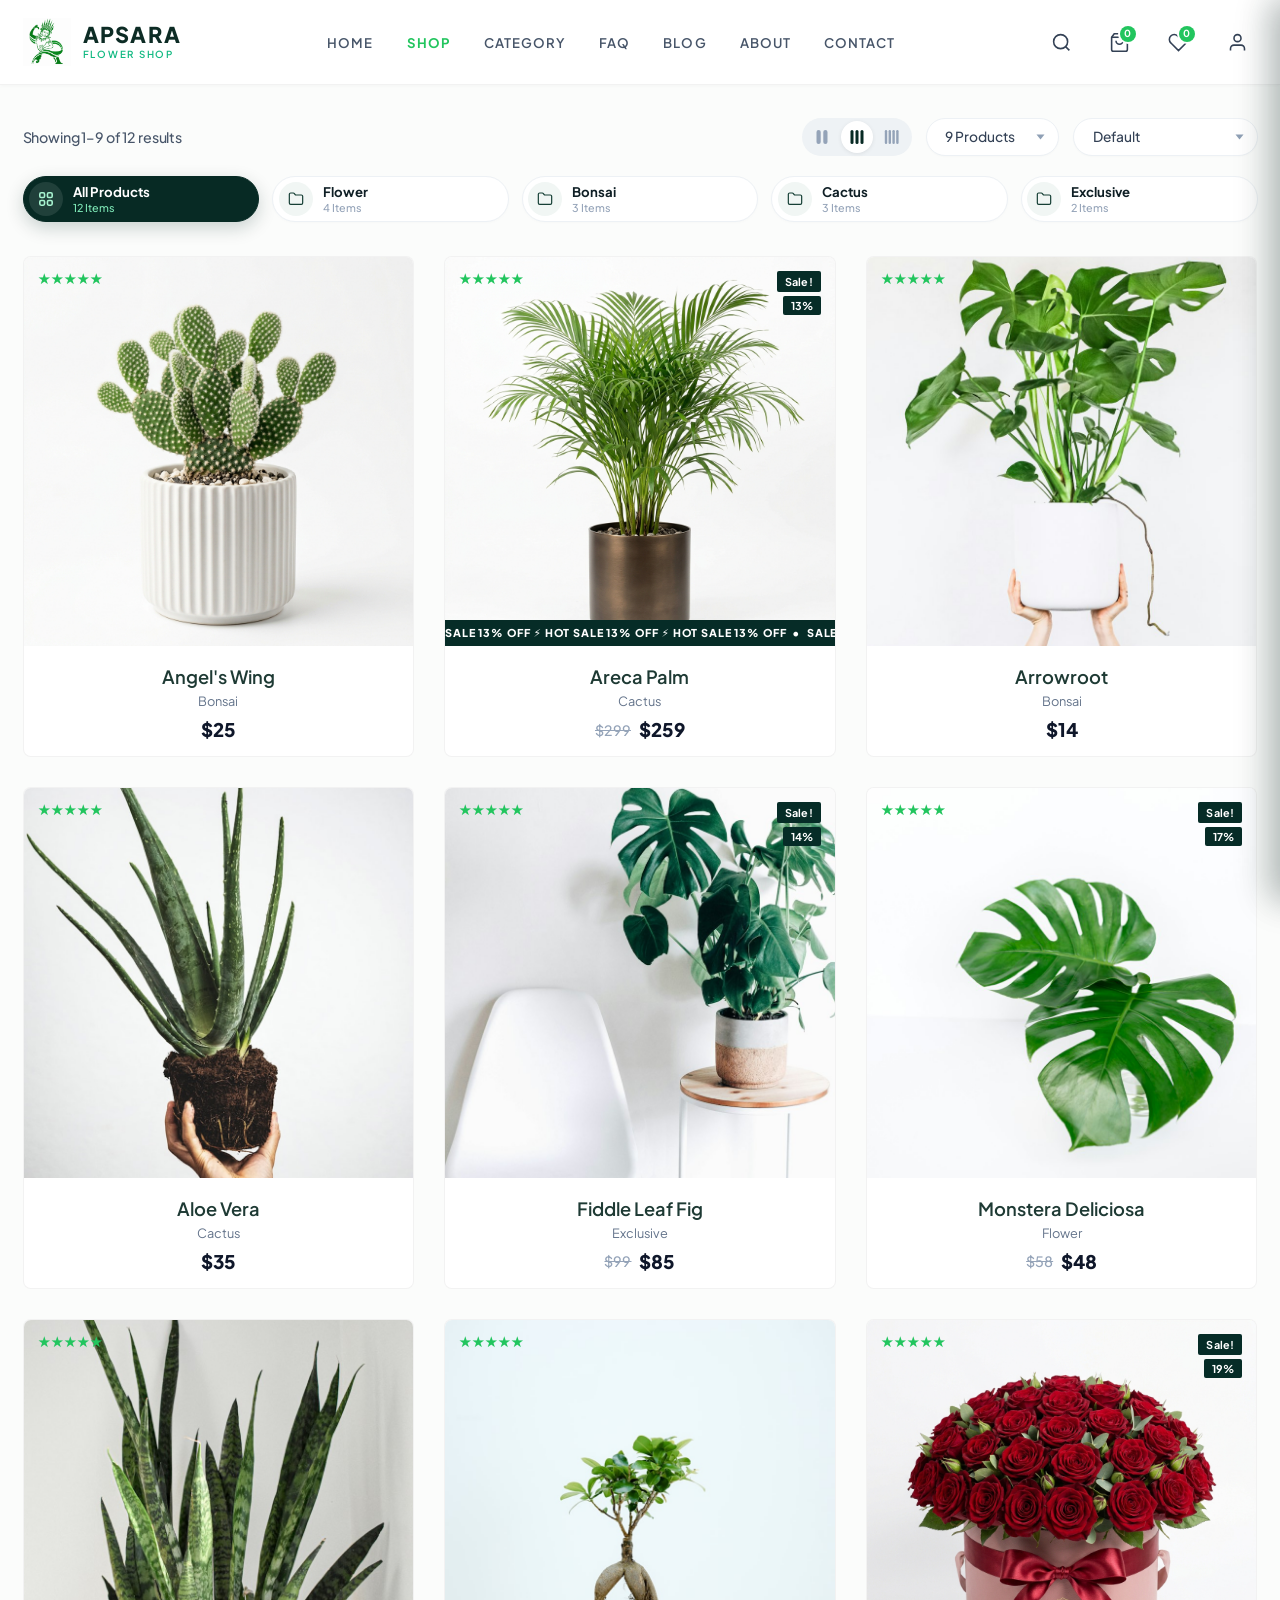
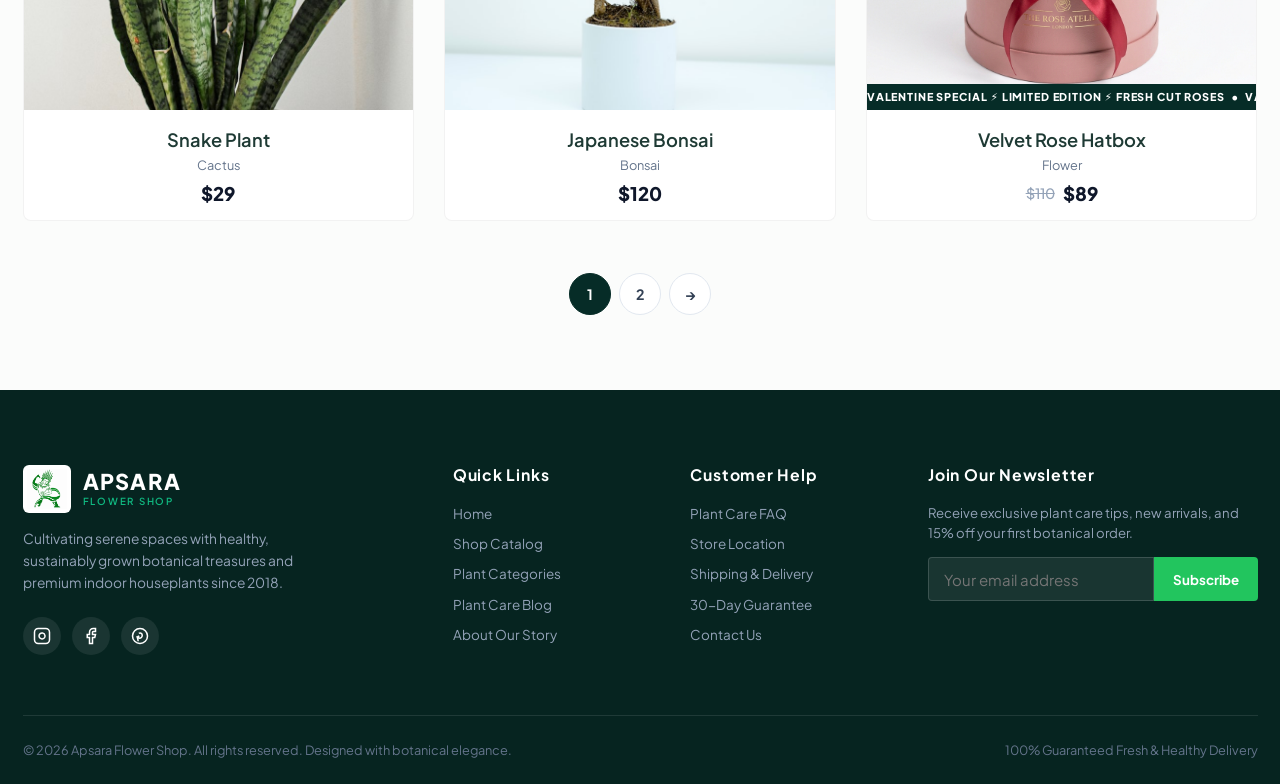
<file: shop/shop.html>
<!DOCTYPE html>
<html lang="en">
<head>
  <meta charset="UTF-8">
  <meta name="viewport" content="width=device-width, initial-scale=1.0">
  <title>Shop | Apsara Flower Shop</title>
  <meta name="description" content="Browse our luxury collection of potted houseplants, bonsai, succulents, and fresh flowers at Apsara Flower Shop.">
  
  <!-- Global & Page Stylesheets -->
  <link rel="stylesheet" href="../assets/css/global.css">
  <link rel="stylesheet" href="style.css">
</head>
<body>

  <!-- Site Header (Auto-rendered from components/header.js) -->
  <header id="site-header" data-active="shop"></header>

  <!-- Main Content -->
  <main>
    <div class="container">
      <!-- Toolbar & Status Controls (Matches Screenshot) -->
      <section class="shop-controls-bar" aria-label="Shop controls">
        <div class="results-count" id="results-count-text">
          Showing 1–9 of 12 results
        </div>

        <div class="controls-right">
          <!-- View switcher icons (2 cols, 3 cols, 4 cols) -->
          <div class="grid-switcher" role="group" aria-label="Grid column selector">
            <button class="grid-btn" data-cols="2" title="2 Columns View" id="grid-btn-2" aria-label="2 Columns View">
              <svg width="18" height="18" viewBox="0 0 18 18" fill="currentColor">
                <rect x="3.5" y="2" width="4.2" height="14" rx="2.1"/>
                <rect x="10.3" y="2" width="4.2" height="14" rx="2.1"/>
              </svg>
            </button>
            <button class="grid-btn active" data-cols="3" title="3 Columns View" id="grid-btn-3" aria-label="3 Columns View">
              <svg width="18" height="18" viewBox="0 0 18 18" fill="currentColor">
                <rect x="2.5" y="2" width="3" height="14" rx="1.5"/>
                <rect x="7.5" y="2" width="3" height="14" rx="1.5"/>
                <rect x="12.5" y="2" width="3" height="14" rx="1.5"/>
              </svg>
            </button>
            <button class="grid-btn" data-cols="4" title="4 Columns View" id="grid-btn-4" aria-label="4 Columns View">
              <svg width="18" height="18" viewBox="0 0 18 18" fill="currentColor">
                <rect x="1.8" y="2" width="2.4" height="14" rx="1.2"/>
                <rect x="5.6" y="2" width="2.4" height="14" rx="1.2"/>
                <rect x="9.4" y="2" width="2.4" height="14" rx="1.2"/>
                <rect x="13.2" y="2" width="2.4" height="14" rx="1.2"/>
              </svg>
            </button>
          </div>

          <!-- Per Page Select Dropdown -->
          <div class="filter-dropdown">
            <select class="filter-select" id="per-page-select" aria-label="Select number of products">
              <option value="9" selected>9 Products</option>
              <option value="12">12 Products</option>
              <option value="all">All Products</option>
            </select>
            <span class="select-arrow" aria-hidden="true">
              <svg width="9" height="6" viewBox="0 0 9 6" fill="currentColor">
                <path d="M4.5 5.5L0.5 0.5H8.5L4.5 5.5Z"/>
              </svg>
            </span>
          </div>

          <!-- Sorting Select Dropdown -->
          <div class="filter-dropdown">
            <select class="filter-select" id="sort-select" aria-label="Sort products">
              <option value="default" selected>Default</option>
              <option value="price-low">Price: Low to High</option>
              <option value="price-high">Price: High to Low</option>
              <option value="rating">Top Rated</option>
              <option value="name">Product Name (A-Z)</option>
            </select>
            <span class="select-arrow" aria-hidden="true">
              <svg width="9" height="6" viewBox="0 0 9 6" fill="currentColor">
                <path d="M4.5 5.5L0.5 0.5H8.5L4.5 5.5Z"/>
              </svg>
            </span>
          </div>
        </div>
      </section>

      <!-- Category Filter Pills / Cards (Matches Screenshot) -->
      <section class="category-filter-row" aria-label="Categories filter" id="category-filter-container">
        <button class="cat-filter-card active" data-cat="all" id="cat-card-all">
          <div class="cat-icon-wrap">
            <svg width="20" height="20" viewBox="0 0 22 22" fill="none" stroke="currentColor" stroke-width="2.2" stroke-linecap="round" stroke-linejoin="round">
              <rect x="2.5" y="2.5" width="6.5" height="6.5" rx="1.8"/>
              <rect x="13" y="2.5" width="6.5" height="6.5" rx="1.8"/>
              <rect x="2.5" y="13" width="6.5" height="6.5" rx="1.8"/>
              <rect x="13" y="13" width="6.5" height="6.5" rx="1.8"/>
            </svg>
          </div>
          <div class="cat-info">
            <span class="cat-name">All Products</span>
            <span class="cat-count">12 Items</span>
          </div>
        </button>

        <button class="cat-filter-card" data-cat="flower" id="cat-card-flower">
          <div class="cat-icon-wrap">
            <svg width="22" height="22" viewBox="0 0 24 24" fill="none" stroke="currentColor" stroke-width="1.8" stroke-linecap="round" stroke-linejoin="round">
              <path d="M20 20a2 2 0 0 0 2-2V8a2 2 0 0 0-2-2h-7.93a2 2 0 0 1-1.66-.9l-.82-1.2A2 2 0 0 0 7.93 3H4a2 2 0 0 0-2 2v13a2 2 0 0 0 2 2Z"/>
            </svg>
          </div>
          <div class="cat-info">
            <span class="cat-name">Flower</span>
            <span class="cat-count">4 Items</span>
          </div>
        </button>

        <button class="cat-filter-card" data-cat="bonsai" id="cat-card-bonsai">
          <div class="cat-icon-wrap">
            <svg width="22" height="22" viewBox="0 0 24 24" fill="none" stroke="currentColor" stroke-width="1.8" stroke-linecap="round" stroke-linejoin="round">
              <path d="M20 20a2 2 0 0 0 2-2V8a2 2 0 0 0-2-2h-7.93a2 2 0 0 1-1.66-.9l-.82-1.2A2 2 0 0 0 7.93 3H4a2 2 0 0 0-2 2v13a2 2 0 0 0 2 2Z"/>
            </svg>
          </div>
          <div class="cat-info">
            <span class="cat-name">Bonsai</span>
            <span class="cat-count">3 Items</span>
          </div>
        </button>

        <button class="cat-filter-card" data-cat="cactus" id="cat-card-cactus">
          <div class="cat-icon-wrap">
            <svg width="22" height="22" viewBox="0 0 24 24" fill="none" stroke="currentColor" stroke-width="1.8" stroke-linecap="round" stroke-linejoin="round">
              <path d="M20 20a2 2 0 0 0 2-2V8a2 2 0 0 0-2-2h-7.93a2 2 0 0 1-1.66-.9l-.82-1.2A2 2 0 0 0 7.93 3H4a2 2 0 0 0-2 2v13a2 2 0 0 0 2 2Z"/>
            </svg>
          </div>
          <div class="cat-info">
            <span class="cat-name">Cactus</span>
            <span class="cat-count">3 Items</span>
          </div>
        </button>

        <button class="cat-filter-card" data-cat="exclusive" id="cat-card-exclusive">
          <div class="cat-icon-wrap">
            <svg width="22" height="22" viewBox="0 0 24 24" fill="none" stroke="currentColor" stroke-width="1.8" stroke-linecap="round" stroke-linejoin="round">
              <path d="M20 20a2 2 0 0 0 2-2V8a2 2 0 0 0-2-2h-7.93a2 2 0 0 1-1.66-.9l-.82-1.2A2 2 0 0 0 7.93 3H4a2 2 0 0 0-2 2v13a2 2 0 0 0 2 2Z"/>
            </svg>
          </div>
          <div class="cat-info">
            <span class="cat-name">Exclusive</span>
            <span class="cat-count">2 Items</span>
          </div>
        </button>
      </section>

      <!-- Products Grid (3 columns by default, switchable to 2 or 4) -->
      <section class="shop-products-grid grid-3" id="shop-products-grid" aria-label="Product list">
        <!-- Injected via shop/script.js -->
      </section>

      <!-- Pagination -->
      <div class="pagination-wrap" id="shop-pagination">
        <button class="page-btn active" data-page="1">1</button>
        <button class="page-btn" data-page="2">2</button>
        <button class="page-btn" data-page="next" title="Next Page">→</button>
      </div>
    </div>
  </main>

  <!-- Site Footer -->
  <footer class="site-footer">
    <div class="container">
      <div class="footer-grid">
        <div class="footer-brand">
          <a href="../home/home.html" class="brand-logo">
            <div class="brand-icon">
              <img src="../assets/images/apsara.png" alt="Apsara Flower Shop Logo" class="brand-logo-img">
            </div>
            <div class="brand-text">
              <span class="brand-title">APSARA</span>
              <span class="brand-subtitle">FLOWER SHOP</span>
            </div>
          </a>
          <p class="footer-desc">
            Cultivating serene spaces with healthy, sustainably grown botanical treasures and premium indoor houseplants since 2018.
          </p>
          <div class="footer-socials">
            <a href="#" class="social-link" title="Instagram"><svg width="18" height="18" viewBox="0 0 24 24" fill="none" stroke="currentColor" stroke-width="2"><rect x="2" y="2" width="20" height="20" rx="5"/><path d="M16 11.37A4 4 0 1 1 12.63 8 4 4 0 0 1 16 11.37z"/><line x1="17.5" y1="6.5" x2="17.51" y2="6.5"/></svg></a>
            <a href="#" class="social-link" title="Facebook"><svg width="18" height="18" viewBox="0 0 24 24" fill="none" stroke="currentColor" stroke-width="2"><path d="M18 2h-3a5 5 0 0 0-5 5v3H7v4h3v8h4v-8h3l1-4h-4V7a1 1 0 0 1 1-1h3z"/></svg></a>
            <a href="#" class="social-link" title="Pinterest"><svg width="18" height="18" viewBox="0 0 24 24" fill="none" stroke="currentColor" stroke-width="2"><circle cx="12" cy="12" r="10"/><path d="M8 12c.5 2.5 1.5 5 1.5 7"/><path d="M10.5 8.5c1.5-1 4.5-.5 4.5 2.5 0 2.5-2 4-3.5 4-1 0-1.5-.7-1.5-1.5 0-.5.2-1.3.5-2"/></svg></a>
          </div>
        </div>

        <div>
          <h4 class="footer-heading">Quick Links</h4>
          <ul class="footer-links">
            <li><a href="../home/home.html">Home</a></li>
            <li><a href="shop.html">Shop Catalog</a></li>
            <li><a href="../category/category.html">Plant Categories</a></li>
            <li><a href="../blog/blog.html">Plant Care Blog</a></li>
            <li><a href="../about/about.html">About Our Story</a></li>
          </ul>
        </div>

        <div>
          <h4 class="footer-heading">Customer Help</h4>
          <ul class="footer-links">
            <li><a href="../faq/faq.html">Plant Care FAQ</a></li>
            <li><a href="../contact/contact.html">Store Location</a></li>
            <li><a href="../faq/faq.html#shipping">Shipping & Delivery</a></li>
            <li><a href="../faq/faq.html#returns">30-Day Guarantee</a></li>
            <li><a href="../contact/contact.html">Contact Us</a></li>
          </ul>
        </div>

        <div>
          <h4 class="footer-heading">Join Our Newsletter</h4>
          <p style="font-size: 0.88rem; color: #94a3b8; line-height: 1.5;">
            Receive exclusive plant care tips, new arrivals, and 15% off your first botanical order.
          </p>
          <form class="footer-newsletter-form" onsubmit="event.preventDefault(); showToast('Subscribed to Apsara Newsletter! Check your inbox.'); this.reset();">
            <input type="email" placeholder="Your email address" class="newsletter-input" required>
            <button type="submit" class="newsletter-btn">Subscribe</button>
          </form>
        </div>
      </div>

      <div class="footer-bottom">
        <p>&copy; 2026 Apsara Flower Shop. All rights reserved. Designed with botanical elegance.</p>
        <p>100% Guaranteed Fresh & Healthy Delivery</p>
      </div>
    </div>
  </footer>

  <!-- Search Modal -->
  <div class="modal-backdrop" id="search-modal">
    <div style="background: white; max-width: 600px; width: 100%; border-radius: 12px; padding: 2rem; position: relative;">
      <button class="modal-close" onclick="closeSearchModal()">&times;</button>
      <h3 style="color: #062c27; font-size: 1.35rem; margin-bottom: 1rem;">Search Flora & Plants</h3>
      <div style="position: relative; margin-bottom: 1.5rem;">
        <input type="text" id="shop-search-input" placeholder="Type plant name (e.g. Palm, Bonsai, Cactus)..." 
               style="width: 100%; padding: 0.85rem 1rem; border: 1.5px solid #e2e8f0; border-radius: 8px; font-size: 1rem;">
      </div>
      <div id="search-results-list" style="max-height: 300px; overflow-y: auto; display: flex; flex-direction: column; gap: 8px;"></div>
    </div>
  </div>

  <!-- Scripts -->
  <script src="../components/header.js"></script>
  <script src="../assets/js/data.js"></script>
  <script src="../assets/js/shared.js"></script>
  <script src="script.js"></script>
</body>
</html>
</file>
<file: assets/css/global.css>
@import url('https://fonts.googleapis.com/css2?family=Plus+Jakarta+Sans:wght@300;400;500;600;700;800&family=Playfair+Display:ital,wght@0,600;0,700;1,600&display=swap');

:root {
  --primary-green: #22c55e;
  --primary-green-dark: #16a34a;
  --primary-green-light: #dcfce7;
  --forest-green: #062c27;
  --forest-green-hover: #0a3d36;
  --forest-green-light: #0f4a42;
  
  --text-main: #111827;
  --text-muted: #64748b;
  --text-light: #94a3b8;
  
  --bg-page: #fbfcfb;
  --bg-surface: #ffffff;
  --bg-subtle: #f1f5f3;
  --bg-card: #ffffff;
  
  --border-light: #e5e7eb;
  --border-focus: #22c55e;
  
  --shadow-sm: 0 1px 2px 0 rgba(0, 0, 0, 0.05);
  --shadow-md: 0 4px 12px -2px rgba(6, 44, 39, 0.08), 0 2px 6px -1px rgba(6, 44, 39, 0.04);
  --shadow-lg: 0 12px 24px -4px rgba(6, 44, 39, 0.12), 0 4px 10px -2px rgba(6, 44, 39, 0.06);
  --shadow-xl: 0 20px 30px -6px rgba(6, 44, 39, 0.16);
  
  --radius-sm: 4px;
  --radius-md: 8px;
  --radius-lg: 12px;
  --radius-xl: 20px;
  --radius-full: 9999px;
  
  --transition-fast: 0.15s ease;
  --transition-normal: 0.25s cubic-bezier(0.16, 1, 0.3, 1);
  --transition-smooth: 0.35s cubic-bezier(0.16, 1, 0.3, 1);
  
  --font-sans: 'Plus Jakarta Sans', system-ui, -apple-system, sans-serif;
  --font-serif: 'Playfair Display', Georgia, serif;
}

*, *::before, *::after {
  box-sizing: border-box;
  margin: 0;
  padding: 0;
}

html {
  font-family: var(--font-sans);
  font-size: 15px;
  color: var(--text-main);
  background-color: var(--bg-page);
  scroll-behavior: smooth;
  -webkit-font-smoothing: antialiased;
  scrollbar-width: thin;
  scrollbar-color: #cbd5e1 #f8faf9;
}

/* ==========================================================================
   CUSTOM SLEEK BOTANICAL SCROLLBAR (Replaces default chunky OS scrollbar)
   ========================================================================== */
::-webkit-scrollbar {
  width: 9px;
  height: 9px;
}

::-webkit-scrollbar-track {
  background: #f8faf9;
  border-left: 1px solid rgba(0, 0, 0, 0.04);
}

::-webkit-scrollbar-thumb {
  background: #cbd5e1;
  border-radius: 99px;
  border: 2px solid #f8faf9;
  background-clip: padding-box;
  transition: background 0.25s ease;
}

::-webkit-scrollbar-thumb:hover {
  background: #22c55e;
}

::-webkit-scrollbar-thumb:active {
  background: #16a34a;
}

/* Remove default chunky Windows arrow buttons */
::-webkit-scrollbar-button {
  display: none;
  width: 0;
  height: 0;
}

::-webkit-scrollbar-corner {
  background: transparent;
}

body {
  min-height: 100vh;
  display: flex;
  flex-direction: column;
  overflow-x: hidden;
}

img {
  max-width: 100%;
  height: auto;
  display: block;
}

a {
  color: inherit;
  text-decoration: none;
}

button {
  cursor: pointer;
  border: none;
  background: none;
  font-family: inherit;
}

input, select, textarea {
  font-family: inherit;
  font-size: inherit;
}

.container {
  width: 100%;
  max-width: 1280px;
  margin: 0 auto;
  padding: 0 1.5rem;
}

/* ==========================================================================
   HEADER & NAVIGATION BAR
   ========================================================================== */
.site-header {
  position: sticky;
  top: 0;
  z-index: 100;
  background: rgba(255, 255, 255, 0.98);
  backdrop-filter: blur(12px);
  border-bottom: 1px solid rgba(0, 0, 0, 0.05);
  box-shadow: 0 1px 4px rgba(0, 0, 0, 0.03);
}

.header-inner {
  display: flex;
  align-items: center;
  justify-content: space-between;
  height: 84px;
}

/* Brand Logo */
.brand-logo {
  display: flex;
  align-items: center;
  gap: 12px;
  text-decoration: none;
}

.brand-icon {
  width: 48px;
  height: 48px;
  display: flex;
  align-items: center;
  justify-content: center;
  transition: transform var(--transition-normal);
  flex-shrink: 0;
}

.brand-logo-img {
  width: 100%;
  height: 100%;
  object-fit: contain;
}

.brand-logo:hover .brand-icon {
  transform: scale(1.08);
}

.footer-brand .brand-icon {
  background: #ffffff;
  padding: 4px;
  border-radius: 6px;
}

.brand-text {
  display: flex;
  flex-direction: column;
}

.brand-title {
  font-size: 1.45rem;
  font-weight: 800;
  letter-spacing: 0.06em;
  color: #0d2c25;
  line-height: 1;
}

.brand-subtitle {
  font-size: 0.65rem;
  font-weight: 600;
  letter-spacing: 0.18em;
  color: #10b981;
  margin-top: 3px;
  text-transform: uppercase;
}

/* Navigation Menu */
.nav-menu {
  display: flex;
  align-items: center;
  gap: 2.2rem;
  list-style: none;
}

.nav-item {
  position: relative;
  display: flex;
  align-items: center;
  height: 84px;
}

.nav-link {
  font-size: 0.88rem;
  font-weight: 600;
  letter-spacing: 0.08em;
  color: #475569;
  text-transform: uppercase;
  transition: color var(--transition-fast);
  position: relative;
  display: inline-block;
  padding: 0.25rem 0;
}

.nav-link:hover {
  color: var(--primary-green);
}

/* Active Nav State */
.nav-item.active .nav-link {
  color: #22c55e;
  font-weight: 700;
}

/* Header Utilities */
.header-actions {
  display: flex;
  align-items: center;
  gap: 1.25rem;
}

.action-btn {
  position: relative;
  width: 40px;
  height: 40px;
  display: flex;
  align-items: center;
  justify-content: center;
  color: #334155;
  border-radius: var(--radius-full);
  transition: all var(--transition-fast);
}

.action-btn:hover {
  background-color: var(--bg-subtle);
  color: var(--primary-green-dark);
}

.action-btn svg {
  width: 21px;
  height: 21px;
  stroke-width: 1.8;
}

.action-badge {
  position: absolute;
  top: 4px;
  right: 4px;
  background-color: var(--primary-green);
  color: #ffffff;
  font-size: 0.65rem;
  font-weight: 700;
  min-width: 16px;
  height: 16px;
  border-radius: var(--radius-full);
  display: flex;
  align-items: center;
  justify-content: center;
  padding: 0 4px;
  line-height: 1;
  box-shadow: 0 0 0 2px #ffffff;
}

.mobile-toggle {
  display: none;
  width: 40px;
  height: 40px;
  align-items: center;
  justify-content: center;
  color: #1e293b;
}

/* ==========================================================================
   BUTTONS & CONTROLS
   ========================================================================== */
.btn {
  display: inline-flex;
  align-items: center;
  justify-content: center;
  gap: 0.5rem;
  font-weight: 700;
  font-size: 0.85rem;
  letter-spacing: 0.08em;
  text-transform: uppercase;
  padding: 0.85rem 1.85rem;
  border-radius: var(--radius-sm);
  transition: all 0.25s cubic-bezier(0.16, 1, 0.3, 1);
  text-decoration: none;
  cursor: pointer;
  user-select: none;
}

/* Tactile Physical Press on any clickable element */
button:active,
.btn:active,
.action-btn:active,
.card-action-btn:active,
.cat-filter-card:active,
.page-btn:active,
.grid-btn:active,
.mobile-toggle:active,
.mobile-nav-link:active {
  transform: scale(0.96) !important;
  transition: transform 0.08s ease !important;
}

.btn-primary {
  background-color: var(--forest-green);
  color: #ffffff;
}

.btn-primary:hover {
  background-color: var(--forest-green-hover);
  transform: translateY(-2px);
  box-shadow: var(--shadow-md);
}

.btn-green {
  background-color: var(--primary-green);
  color: #ffffff;
}

.btn-green:hover {
  background-color: var(--primary-green-dark);
  transform: translateY(-2px);
  box-shadow: 0 4px 14px rgba(34, 197, 94, 0.35);
}

.btn-outline {
  border: 1.5px solid var(--forest-green);
  color: var(--forest-green);
  background: transparent;
}

.btn-outline:hover {
  background-color: var(--forest-green);
  color: #ffffff;
}

/* ==========================================================================
   PRODUCT CARDS SYSTEM (Matches user screenshot precisely)
   ========================================================================== */
.product-card {
  position: relative;
  background: var(--bg-card);
  border-radius: var(--radius-md);
  overflow: hidden;
  display: flex;
  flex-direction: column;
  transition: transform 0.35s cubic-bezier(0.16, 1, 0.3, 1), box-shadow 0.35s cubic-bezier(0.16, 1, 0.3, 1), border-color 0.3s ease;
  border: 1px solid rgba(0, 0, 0, 0.05);
}

.product-card:hover {
  transform: translateY(-6px);
  box-shadow: 0 16px 36px -6px rgba(6, 44, 39, 0.12), 0 6px 14px -2px rgba(6, 44, 39, 0.04);
  border-color: rgba(34, 197, 94, 0.25);
}

.product-card-top {
  position: relative;
  width: 100%;
  aspect-ratio: 1 / 1;
  background-color: #f7f9f8;
  display: flex;
  align-items: center;
  justify-content: center;
  overflow: hidden;
}

.product-img {
  width: 100%;
  height: 100%;
  object-fit: cover;
  transition: transform 0.5s cubic-bezier(0.16, 1, 0.3, 1);
}

.product-card:hover .product-img {
  transform: scale(1.06);
}

/* 5 Stars Rating Top Left */
.product-rating {
  position: absolute;
  top: 14px;
  left: 14px;
  z-index: 3;
  display: flex;
  gap: 2px;
  color: #22c55e;
  font-size: 0.95rem;
  line-height: 1;
}

/* Sale Badges Top Right */
.badge-stack {
  position: absolute;
  top: 14px;
  right: 14px;
  z-index: 3;
  display: flex;
  flex-direction: column;
  gap: 4px;
  align-items: flex-end;
}

.badge-sale {
  background-color: var(--forest-green);
  color: #ffffff;
  font-size: 0.72rem;
  font-weight: 700;
  padding: 4px 8px;
  border-radius: 2px;
  letter-spacing: 0.02em;
}

.badge-discount {
  background-color: var(--forest-green);
  color: #ffffff;
  font-size: 0.72rem;
  font-weight: 700;
  padding: 3px 8px;
  border-radius: 2px;
}

/* Sale Marquee Ticker at Bottom of Image (Seen on Areca Palm in screenshot) */
.sale-ticker {
  position: absolute;
  bottom: 0;
  left: 0;
  right: 0;
  background-color: var(--forest-green);
  color: #ffffff;
  font-size: 0.72rem;
  font-weight: 800;
  letter-spacing: 0.08em;
  padding: 6px 0;
  white-space: nowrap;
  overflow: hidden;
  z-index: 4;
}

.ticker-content {
  display: inline-block;
  animation: ticker-anim 12s linear infinite;
}

@keyframes ticker-anim {
  0% { transform: translateX(0); }
  100% { transform: translateX(-50%); }
}

/* Quick Action Overlay Buttons */
.card-overlay-actions {
  position: absolute;
  bottom: 12px;
  left: 50%;
  transform: translateX(-50%) translateY(20px);
  opacity: 0;
  z-index: 5;
  display: flex;
  align-items: center;
  gap: 8px;
  transition: all var(--transition-normal);
}

.product-card:hover .card-overlay-actions {
  transform: translateX(-50%) translateY(0);
  opacity: 1;
}

.card-action-btn {
  width: 38px;
  height: 38px;
  background: #ffffff;
  color: var(--forest-green);
  border-radius: var(--radius-full);
  display: flex;
  align-items: center;
  justify-content: center;
  box-shadow: 0 4px 10px rgba(0, 0, 0, 0.15);
  transition: all var(--transition-fast);
}

.card-action-btn:hover {
  background: var(--forest-green);
  color: #ffffff;
  transform: scale(1.1);
}

.card-action-btn.active {
  background: #ef4444;
  color: #ffffff;
}

/* Product Info */
.product-card-body {
  padding: 1.25rem 1rem 1rem;
  text-align: center;
  display: flex;
  flex-direction: column;
  align-items: center;
  flex-grow: 1;
}

.product-title {
  font-size: 1.22rem;
  font-weight: 600;
  color: #1e3a34;
  margin-bottom: 0.35rem;
  transition: color var(--transition-fast);
}

.product-card:hover .product-title {
  color: var(--primary-green-dark);
}

.product-category {
  font-size: 0.85rem;
  color: #64748b;
  margin-bottom: 0.6rem;
  text-transform: capitalize;
}

.product-price-row {
  display: flex;
  align-items: center;
  gap: 8px;
  margin-top: auto;
}

.price-original {
  font-size: 0.95rem;
  color: #94a3b8;
  text-decoration: line-through;
  font-weight: 500;
}

.price-current {
  font-size: 1.25rem;
  font-weight: 800;
  color: #0f172a;
}

/* ==========================================================================
   DRAWER (CART & WISHLIST)
   ========================================================================== */
.drawer-backdrop {
  position: fixed;
  inset: 0;
  background-color: rgba(6, 44, 39, 0.5);
  backdrop-filter: blur(4px);
  z-index: 1000;
  opacity: 0;
  visibility: hidden;
  transition: all var(--transition-normal);
}

.drawer-backdrop.active {
  opacity: 1;
  visibility: visible;
}

.cart-drawer {
  position: fixed;
  top: 0;
  right: 0;
  width: 100%;
  max-width: 420px;
  height: 100vh;
  background-color: #ffffff;
  box-shadow: -8px 0 30px rgba(0, 0, 0, 0.15);
  z-index: 1001;
  display: flex;
  flex-direction: column;
  transform: translateX(100%);
  transition: transform var(--transition-smooth);
}

.cart-drawer.active {
  transform: translateX(0);
}

.drawer-header {
  padding: 1.5rem;
  border-bottom: 1px solid var(--border-light);
  display: flex;
  align-items: center;
  justify-content: space-between;
}

.drawer-title {
  font-size: 1.25rem;
  font-weight: 700;
  color: var(--forest-green);
  display: flex;
  align-items: center;
  gap: 8px;
}

.drawer-close {
  width: 36px;
  height: 36px;
  display: flex;
  align-items: center;
  justify-content: center;
  border-radius: var(--radius-full);
  color: var(--text-muted);
  transition: all var(--transition-fast);
}

.drawer-close:hover {
  background-color: var(--bg-subtle);
  color: var(--text-main);
}

.drawer-body {
  flex-grow: 1;
  overflow-y: auto;
  padding: 1.5rem;
  display: flex;
  flex-direction: column;
  gap: 1rem;
}

.cart-item {
  display: flex;
  gap: 1rem;
  padding-bottom: 1rem;
  border-bottom: 1px solid var(--border-light);
  align-items: center;
}

.cart-item-img {
  width: 70px;
  height: 70px;
  border-radius: var(--radius-sm);
  object-fit: cover;
  background-color: #f7f9f8;
}

.cart-item-info {
  flex-grow: 1;
}

.cart-item-name {
  font-weight: 600;
  font-size: 0.95rem;
  color: var(--text-main);
}

.cart-item-price {
  color: var(--primary-green-dark);
  font-weight: 700;
  font-size: 0.95rem;
  margin-top: 2px;
}

.cart-qty-ctrl {
  display: flex;
  align-items: center;
  gap: 8px;
  margin-top: 6px;
}

.qty-btn {
  width: 24px;
  height: 24px;
  border: 1px solid var(--border-light);
  border-radius: 4px;
  display: flex;
  align-items: center;
  justify-content: center;
  font-weight: 700;
  color: var(--text-main);
  transition: all var(--transition-fast);
}

.qty-btn:hover {
  border-color: var(--primary-green);
  color: var(--primary-green);
}

.qty-count {
  font-size: 0.9rem;
  font-weight: 600;
  min-width: 16px;
  text-align: center;
}

.cart-item-remove {
  color: #94a3b8;
  padding: 4px;
  transition: color var(--transition-fast);
}

.cart-item-remove:hover {
  color: #ef4444;
}

.drawer-empty {
  text-align: center;
  padding: 3rem 1rem;
  color: var(--text-muted);
}

.drawer-empty-icon {
  width: 64px;
  height: 64px;
  margin: 0 auto 1rem;
  color: #cbd5e1;
}

.drawer-footer {
  padding: 1.5rem;
  border-top: 1px solid var(--border-light);
  background: #fbfcfb;
}

.cart-subtotal {
  display: flex;
  justify-content: space-between;
  font-size: 1.1rem;
  font-weight: 700;
  margin-bottom: 1rem;
  color: var(--forest-green);
}

/* ==========================================================================
   QUICK VIEW MODAL
   ========================================================================== */
.modal-backdrop {
  position: fixed;
  inset: 0;
  background-color: rgba(6, 44, 39, 0.6);
  backdrop-filter: blur(6px);
  z-index: 2000;
  opacity: 0;
  visibility: hidden;
  display: flex;
  align-items: center;
  justify-content: center;
  padding: 1.5rem;
  transition: all var(--transition-normal);
}

.modal-backdrop.active {
  opacity: 1;
  visibility: visible;
}

.modal-content {
  background: #ffffff;
  border-radius: var(--radius-lg);
  max-width: 820px;
  width: 100%;
  max-height: 90vh;
  overflow-y: auto;
  position: relative;
  box-shadow: var(--shadow-xl);
  display: grid;
  grid-template-columns: 1fr 1fr;
  transform: scale(0.95);
  transition: transform var(--transition-smooth);
}

.modal-backdrop.active .modal-content {
  transform: scale(1);
}

.modal-close {
  position: absolute;
  top: 1rem;
  right: 1rem;
  width: 36px;
  height: 36px;
  background: #f1f5f3;
  border-radius: var(--radius-full);
  display: flex;
  align-items: center;
  justify-content: center;
  color: var(--text-muted);
  z-index: 10;
  transition: all var(--transition-fast);
}

.modal-close:hover {
  background: var(--forest-green);
  color: #ffffff;
}

.modal-img-col {
  background: #f7f9f8;
  display: flex;
  align-items: center;
  justify-content: center;
  padding: 2rem;
}

.modal-img {
  max-height: 380px;
  object-fit: contain;
}

.modal-details {
  padding: 2.5rem 2rem;
  display: flex;
  flex-direction: column;
}

/* ==========================================================================
   TOAST NOTIFICATION
   ========================================================================== */
.toast-container {
  position: fixed;
  bottom: 2rem;
  right: 2rem;
  z-index: 9999;
  display: flex;
  flex-direction: column;
  gap: 0.75rem;
}

.toast {
  background-color: var(--forest-green);
  color: #ffffff;
  padding: 0.85rem 1.25rem;
  border-radius: var(--radius-md);
  box-shadow: var(--shadow-lg);
  display: flex;
  align-items: center;
  gap: 10px;
  font-size: 0.9rem;
  font-weight: 500;
  transform: translateY(20px);
  opacity: 0;
  animation: toast-in 0.3s forwards ease;
  border-left: 4px solid var(--primary-green);
}

@keyframes toast-in {
  to {
    transform: translateY(0);
    opacity: 1;
  }
}

/* ==========================================================================
   SITE FOOTER
   ========================================================================== */
.site-footer {
  background-color: #062420;
  color: #cbd5e1;
  padding-top: 5rem;
  margin-top: auto;
}

.footer-grid {
  display: grid;
  grid-template-columns: 2fr 1fr 1fr 1.5fr;
  gap: 3rem;
  padding-bottom: 4rem;
  border-bottom: 1px solid rgba(255, 255, 255, 0.1);
}

.footer-brand .brand-title {
  color: #ffffff;
}

.footer-desc {
  margin-top: 1rem;
  font-size: 0.92rem;
  line-height: 1.6;
  color: #94a3b8;
  max-width: 320px;
}

.footer-socials {
  display: flex;
  gap: 0.75rem;
  margin-top: 1.5rem;
}

.social-link {
  width: 38px;
  height: 38px;
  border-radius: var(--radius-full);
  background: rgba(255, 255, 255, 0.08);
  display: flex;
  align-items: center;
  justify-content: center;
  color: #ffffff;
  transition: all var(--transition-fast);
}

.social-link:hover {
  background: var(--primary-green);
  transform: translateY(-3px);
}

.footer-heading {
  font-size: 1.05rem;
  font-weight: 700;
  color: #ffffff;
  letter-spacing: 0.05em;
  margin-bottom: 1.25rem;
}

.footer-links {
  list-style: none;
  display: flex;
  flex-direction: column;
  gap: 0.75rem;
}

.footer-links a {
  font-size: 0.9rem;
  color: #94a3b8;
  transition: color var(--transition-fast);
}

.footer-links a:hover {
  color: var(--primary-green);
}

.footer-newsletter-form {
  display: flex;
  margin-top: 1rem;
}

.newsletter-input {
  flex-grow: 1;
  padding: 0.75rem 1rem;
  background: rgba(255, 255, 255, 0.08);
  border: 1px solid rgba(255, 255, 255, 0.15);
  border-radius: var(--radius-sm) 0 0 var(--radius-sm);
  color: #ffffff;
  outline: none;
}

.newsletter-input:focus {
  border-color: var(--primary-green);
}

.newsletter-btn {
  background: var(--primary-green);
  color: #ffffff;
  padding: 0.75rem 1.25rem;
  border-radius: 0 var(--radius-sm) var(--radius-sm) 0;
  font-weight: 700;
  transition: background var(--transition-fast);
}

.newsletter-btn:hover {
  background: var(--primary-green-dark);
}

.footer-bottom {
  padding: 1.75rem 0;
  display: flex;
  align-items: center;
  justify-content: space-between;
  font-size: 0.85rem;
  color: #64748b;
}

/* ==========================================================================
   MOBILE NAVBAR DRAWER (Slide-out panel for phone / tablet)
   ========================================================================== */
.mobile-drawer-backdrop {
  position: fixed;
  inset: 0;
  background-color: rgba(6, 44, 39, 0.55);
  backdrop-filter: blur(4px);
  z-index: 1200;
  opacity: 0;
  visibility: hidden;
  transition: opacity 0.3s cubic-bezier(0.16, 1, 0.3, 1), visibility 0.3s cubic-bezier(0.16, 1, 0.3, 1);
}

.mobile-drawer-backdrop.active {
  opacity: 1;
  visibility: visible;
}

.mobile-nav-drawer {
  position: fixed;
  top: 0;
  right: 0;
  width: 85%;
  max-width: 350px;
  height: 100vh;
  height: 100dvh;
  background-color: #ffffff;
  z-index: 1201;
  display: flex;
  flex-direction: column;
  transform: translateX(100%);
  transition: transform 0.35s cubic-bezier(0.16, 1, 0.3, 1);
  box-shadow: -10px 0 35px rgba(6, 44, 39, 0.2);
}

.mobile-nav-drawer.active {
  transform: translateX(0);
}

.mobile-drawer-header {
  padding: 1.25rem 1.5rem;
  display: flex;
  align-items: center;
  justify-content: space-between;
  border-bottom: 1px solid #edf2f0;
  background: #fbfcfb;
}

.mobile-drawer-close {
  width: 38px;
  height: 38px;
  border-radius: var(--radius-full);
  background: #f1f5f3;
  color: #062c27;
  display: flex;
  align-items: center;
  justify-content: center;
  font-size: 1.5rem;
  line-height: 1;
  transition: all var(--transition-fast);
}

.mobile-drawer-close:hover {
  background: var(--forest-green);
  color: #ffffff;
}

.mobile-drawer-body {
  flex-grow: 1;
  overflow-y: auto;
  padding: 0.75rem 0;
}

.mobile-nav-list {
  list-style: none;
  display: flex;
  flex-direction: column;
}

.mobile-nav-item {
  width: 100%;
}

.mobile-nav-link {
  display: flex;
  align-items: center;
  justify-content: space-between;
  padding: 1.1rem 1.75rem;
  font-size: 1.05rem;
  font-weight: 700;
  color: #334155;
  letter-spacing: 0.06em;
  text-transform: uppercase;
  border-bottom: 1px solid #f6f8f7;
  transition: all var(--transition-fast);
}

.mobile-nav-link:hover {
  background-color: #f0fdf4;
  color: var(--primary-green-dark);
  padding-left: 2rem;
}

.mobile-nav-item.active .mobile-nav-link {
  background-color: #f0fdf4;
  color: #16a34a;
  border-left: 4px solid var(--primary-green);
  font-weight: 800;
}

.mobile-nav-arrow {
  color: #94a3b8;
  transition: transform var(--transition-fast);
}

.mobile-nav-link:hover .mobile-nav-arrow {
  transform: translateX(4px);
  color: var(--primary-green);
}

.mobile-drawer-footer {
  padding: 1.5rem 1.75rem;
  background: #fbfcfb;
  border-top: 1px solid #edf2f0;
}

.mobile-drawer-contact {
  margin-bottom: 1rem;
}

.mobile-drawer-contact-title {
  font-size: 0.8rem;
  color: #94a3b8;
  text-transform: uppercase;
  letter-spacing: 0.05em;
  margin-bottom: 4px;
}

.mobile-drawer-phone {
  font-weight: 700;
  color: #062c27;
  font-size: 0.95rem;
  text-decoration: none;
}

.mobile-drawer-badge {
  display: inline-flex;
  align-items: center;
  gap: 6px;
  font-size: 0.8rem;
  font-weight: 600;
  color: var(--primary-green-dark);
  background: rgba(34, 197, 94, 0.12);
  padding: 6px 12px;
  border-radius: var(--radius-full);
}

/* ==========================================================================
   RESPONSIVE DESIGN BREAKPOINTS
   ========================================================================== */
@media (max-width: 992px) {
  /* Hide desktop menu on tablet/mobile */
  .site-header .nav-menu {
    display: none !important;
  }

  .mobile-toggle {
    display: flex;
    width: 40px;
    height: 40px;
    align-items: center;
    justify-content: center;
    background: #f1f5f3;
    border-radius: var(--radius-full);
    color: #062c27;
    transition: all 0.2s cubic-bezier(0.16, 1, 0.3, 1);
  }

  .mobile-toggle:hover {
    background: #e2ede7;
    color: var(--primary-green-dark);
  }

  .footer-grid {
    grid-template-columns: 1fr 1fr;
    gap: 2.5rem;
  }
  
  .modal-content {
    grid-template-columns: 1fr;
  }
}

@media (max-width: 768px) {
  .site-header .header-inner {
    height: 68px;
  }

  .brand-icon {
    width: 38px;
    height: 38px;
  }

  .brand-title {
    font-size: 1.25rem;
  }

  .brand-subtitle {
    font-size: 0.58rem;
  }

  .header-actions {
    gap: 0.5rem;
  }

  .action-btn {
    width: 36px;
    height: 36px;
  }

  .action-btn svg {
    width: 19px;
    height: 19px;
  }

  /* Make product actions directly accessible on touch screens */
  .card-overlay-actions {
    opacity: 1;
    transform: translateX(-50%) translateY(0);
    bottom: 8px;
    gap: 6px;
  }

  .card-action-btn {
    width: 34px;
    height: 34px;
    box-shadow: 0 2px 6px rgba(0, 0, 0, 0.12);
  }

  .card-action-btn svg {
    width: 16px;
    height: 16px;
  }
}

@media (max-width: 640px) {
  html {
    font-size: 14.5px;
  }

  .container {
    padding: 0 1rem;
  }

  .footer-grid {
    grid-template-columns: 1fr;
    gap: 2rem;
  }

  .footer-bottom {
    flex-direction: column;
    gap: 1rem;
    text-align: center;
  }

  .modal-backdrop {
    padding: 0.75rem;
  }

  .modal-content {
    max-height: 85vh;
  }
}

@media (max-width: 480px) {
  .brand-text {
    max-width: 120px;
  }

  .brand-title {
    font-size: 1.1rem;
  }

  .action-btn {
    width: 34px;
    height: 34px;
  }
}

/* ==========================================================================
   FLOATING SCROLL-TO-TOP BUTTON (Radius 99, Luxurious Botanical Aesthetic)
   ========================================================================== */
.scroll-to-top-btn {
  position: fixed;
  right: 28px;
  bottom: 28px;
  width: 48px;
  height: 48px;
  border-radius: 99px;
  background: #062c27;
  color: #ffffff;
  display: flex;
  align-items: center;
  justify-content: center;
  box-shadow: 0 8px 24px -2px rgba(6, 44, 39, 0.35), 0 0 0 1.5px rgba(34, 197, 94, 0.25);
  cursor: pointer;
  z-index: 990;
  opacity: 0;
  visibility: hidden;
  transform: translateY(16px) scale(0.9);
  transition: all 0.3s cubic-bezier(0.16, 1, 0.3, 1);
  outline: none;
  border: none;
}

.scroll-to-top-btn.visible {
  opacity: 1;
  visibility: visible;
  transform: translateY(0) scale(1);
}

.scroll-to-top-btn:hover {
  background: #0a3d36;
  color: #86efac;
  transform: translateY(-4px) scale(1.08);
  box-shadow: 0 12px 28px rgba(6, 44, 39, 0.45), 0 0 0 2px rgba(34, 197, 94, 0.45);
}

.scroll-to-top-btn:active {
  transform: translateY(-1px) scale(0.98);
}

.scroll-to-top-btn svg {
  width: 22px;
  height: 22px;
  transition: transform 0.25s ease;
}

.scroll-to-top-btn:hover svg {
  transform: translateY(-3px);
}

@media (max-width: 640px) {
  .scroll-to-top-btn {
    right: 18px;
    bottom: 18px;
    width: 42px;
    height: 42px;
  }

  .scroll-to-top-btn svg {
    width: 18px;
    height: 18px;
  }
}
</file>
<file: shop/style.css>
/* ==========================================================================
   SHOP PAGE SPECIFIC STYLES
   ========================================================================== */

/* Page Header / Breadcrumb */
.shop-banner {
  background-color: #f7f9f8;
  padding: 2.5rem 0 1.5rem;
  border-bottom: 1px solid #edf2f0;
}

.shop-breadcrumb {
  display: flex;
  align-items: center;
  gap: 8px;
  font-size: 0.85rem;
  color: #64748b;
  margin-bottom: 0.5rem;
}

.shop-breadcrumb a:hover {
  color: var(--primary-green);
}

.shop-page-title {
  font-size: 2.2rem;
  font-weight: 800;
  color: #062c27;
  letter-spacing: -0.02em;
}

/* Controls & Filter Bar */
.shop-controls-bar {
  display: flex;
  align-items: center;
  justify-content: space-between;
  padding: 2.2rem 0 1.35rem;
  flex-wrap: wrap;
  gap: 1.25rem;
}

.results-count {
  font-size: 0.95rem;
  font-weight: 500;
  color: #475569;
  letter-spacing: -0.01em;
}

.controls-right {
  display: flex;
  align-items: center;
  gap: 0.9rem;
}

/* Grid Switcher Buttons (Matches Screenshot: II, III, IIII in light pill with active white card) */
.grid-switcher {
  display: inline-flex;
  align-items: center;
  gap: 3px;
  background: #eef2f5;
  padding: 3px 4px;
  border-radius: 99px;
}

.grid-btn {
  width: 32px;
  height: 32px;
  display: inline-flex;
  align-items: center;
  justify-content: center;
  border-radius: 99px;
  color: #94a3b8;
  background: transparent;
  border: none;
  cursor: pointer;
  transition: all var(--transition-fast);
  padding: 0;
}

.grid-btn:hover {
  color: #475569;
}

.grid-btn.active {
  background: #ffffff;
  color: #072a24;
  border-radius: 99px;
  box-shadow: 0 1px 4px rgba(0, 0, 0, 0.08);
}

/* Dropdown Filters (Matches Screenshot: clean white boxes with borders and down carets) */
.filter-dropdown {
  position: relative;
  display: inline-flex;
  align-items: center;
}

.filter-select {
  appearance: none;
  -webkit-appearance: none;
  -moz-appearance: none;
  background-color: #ffffff;
  border: 1.5px solid #edf1f5;
  border-radius: 99px;
  padding: 0 2.4rem 0 1.25rem;
  font-size: 0.92rem;
  font-weight: 500;
  color: #334155;
  cursor: pointer;
  box-shadow: 0 1px 2px rgba(0, 0, 0, 0.02);
  transition: all var(--transition-fast);
  height: 38px;
  line-height: 36px;
}

.filter-select:hover {
  border-color: #cbd5e1;
}

.filter-select:focus {
  outline: none;
  border-color: #22c55e;
  box-shadow: 0 0 0 3px rgba(34, 197, 94, 0.12);
}

.select-arrow {
  position: absolute;
  right: 14px;
  top: 50%;
  transform: translateY(-50%);
  pointer-events: none;
  color: #8fa0b5;
  display: flex;
  align-items: center;
  justify-content: center;
}

/* ==========================================================================
   CATEGORY QUICK FILTER CARDS (Small Radius 99 Pill Design)
   ========================================================================== */
.category-filter-row {
  display: grid;
  grid-template-columns: repeat(5, 1fr);
  gap: 0.85rem;
  margin-bottom: 2.25rem;
}

.cat-filter-card {
  display: flex;
  align-items: center;
  gap: 10px;
  padding: 0.32rem 1.15rem 0.32rem 0.38rem;
  background: #ffffff;
  border: 1.5px solid #edf1f5;
  border-radius: 99px;
  cursor: pointer;
  transition: all 0.22s cubic-bezier(0.16, 1, 0.3, 1);
  text-decoration: none;
  text-align: left;
  box-shadow: 0 1px 3px rgba(0, 0, 0, 0.02);
  width: 100%;
}

.cat-filter-card:hover:not(.active) {
  border-color: #cbd5e1;
  transform: translateY(-2px);
  box-shadow: 0 4px 12px rgba(7, 42, 36, 0.06);
}

.cat-icon-wrap {
  width: 34px;
  height: 34px;
  border-radius: 99px;
  display: flex;
  align-items: center;
  justify-content: center;
  background: #f1f6f4;
  color: #163f35;
  flex-shrink: 0;
  transition: all 0.2s ease;
}

.cat-icon-wrap svg {
  width: 16px;
  height: 16px;
}

.cat-info {
  display: flex;
  flex-direction: column;
  min-width: 0;
  padding-right: 0.35rem;
}

.cat-name {
  font-size: 0.88rem;
  font-weight: 700;
  color: #0f1f25;
  line-height: 1.15;
  white-space: nowrap;
  overflow: hidden;
  text-overflow: ellipsis;
}

.cat-count {
  font-size: 0.72rem;
  color: #94a3b8;
  margin-top: 1px;
  font-weight: 500;
  white-space: nowrap;
}

/* Active Category Card Style (Dark forest green #072a24) */
.cat-filter-card.active {
  background-color: #072a24;
  border-color: #072a24;
  border-radius: 99px;
  box-shadow: 0 6px 18px rgba(7, 42, 36, 0.2);
}

.cat-filter-card.active .cat-icon-wrap {
  background: rgba(255, 255, 255, 0.1);
  color: #a7f3d0;
  border-radius: 99px;
}

.cat-filter-card.active .cat-name {
  color: #ffffff;
}

.cat-filter-card.active .cat-count {
  color: #7ee8b7;
}

/* ==========================================================================
   PRODUCTS GRID DYNAMIC LAYOUTS
   ========================================================================== */
.shop-products-grid {
  display: grid;
  gap: 2rem;
  margin-bottom: 3.5rem;
  transition: all 0.3s ease;
}

/* Default 3-column layout (matching Screenshot 1) */
.shop-products-grid.grid-3 {
  grid-template-columns: repeat(3, 1fr);
}

/* 2-column layout */
.shop-products-grid.grid-2 {
  grid-template-columns: repeat(2, 1fr);
}

/* 4-column layout */
.shop-products-grid.grid-4 {
  grid-template-columns: repeat(4, 1fr);
}

/* Empty State */
.shop-empty-state {
  grid-column: 1 / -1;
  text-align: center;
  padding: 5rem 1rem;
  color: #64748b;
}

/* Pagination */
.pagination-wrap {
  display: flex;
  align-items: center;
  justify-content: center;
  gap: 8px;
  margin: 3rem 0 5rem;
}

.page-btn {
  width: 42px;
  height: 42px;
  border-radius: 99px;
  display: flex;
  align-items: center;
  justify-content: center;
  font-weight: 700;
  font-size: 0.95rem;
  background: #ffffff;
  border: 1px solid #e2e8f0;
  color: #334155;
  transition: all var(--transition-fast);
}

.page-btn:hover {
  border-color: var(--forest-green);
  color: var(--forest-green);
}

.page-btn.active {
  background: var(--forest-green);
  border-color: var(--forest-green);
  color: #ffffff;
}

/* Responsive */
@media (max-width: 1024px) {
  .shop-products-grid.grid-4,
  .shop-products-grid.grid-3 {
    grid-template-columns: repeat(2, 1fr);
    gap: 1.5rem;
  }

  .category-filter-row {
    display: flex;
    overflow-x: auto;
    gap: 0.75rem;
    padding-bottom: 0.75rem;
    -webkit-overflow-scrolling: touch;
    scroll-snap-type: x mandatory;
    scrollbar-width: thin;
  }

  .cat-filter-card {
    min-width: 140px;
    flex: 0 0 auto;
    scroll-snap-align: start;
  }
}

@media (max-width: 640px) {
  .shop-products-grid.grid-4,
  .shop-products-grid.grid-3,
  .shop-products-grid.grid-2 {
    grid-template-columns: repeat(2, 1fr);
    gap: 1rem;
  }

  .shop-controls-bar {
    flex-direction: column;
    align-items: flex-start;
    gap: 0.85rem;
    padding: 1.5rem 0 1rem;
  }

  .controls-right {
    width: 100%;
    justify-content: space-between;
    flex-wrap: wrap;
    gap: 0.6rem;
  }

  .filter-select {
    padding: 0 2rem 0 1rem;
    font-size: 0.85rem;
    height: 36px;
    line-height: 34px;
  }

  .category-filter-row {
    gap: 0.65rem;
    padding-bottom: 0.65rem;
  }

  .cat-filter-card {
    min-width: 130px;
  }
}

@media (max-width: 440px) {
  .shop-products-grid.grid-4,
  .shop-products-grid.grid-3,
  .shop-products-grid.grid-2 {
    grid-template-columns: 1fr;
    gap: 1.25rem;
  }
}

.category-filter-row::-webkit-scrollbar {
  height: 4px;
}

.category-filter-row::-webkit-scrollbar-track {
  background: transparent;
}

.category-filter-row::-webkit-scrollbar-thumb {
  background: #cbd5e1;
  border-radius: 99px;
}

.category-filter-row::-webkit-scrollbar-thumb:hover {
  background: #22c55e;
}
</file>
